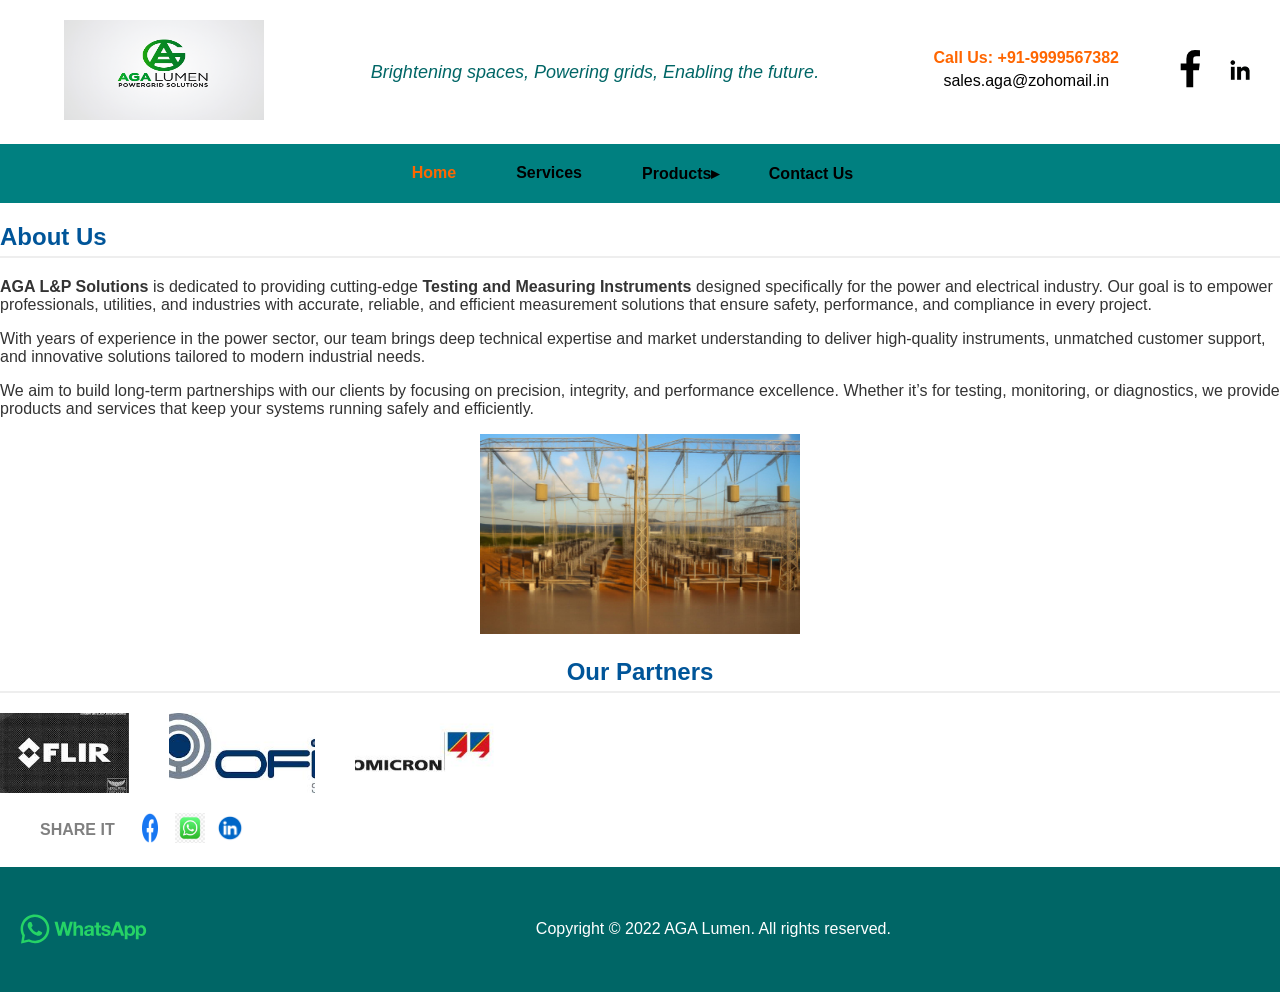
<file: index.html>
<!DOCTYPE html>
<html lang="en">
<head>
  <meta charset="UTF-8">
  <title>AGA Lumen & PowerGrid Solutions</title>
  <meta name="viewport" content="width=device-width, initial-scale=1.0">
  <link rel="stylesheet" href="style.css"> <!-- Optional: external CSS -->
  <style>
  .scroll-container {
    width: 100%;
    overflow: hidden;
    position: relative;
    background: #fff; /* optional background */
  }

  .scroll-strip {
    display: flex;
    gap: 40px;
    animation: scrollRight 20s linear infinite;
    white-space: nowrap;
  }

  .scroll-strip img {
    height: 80px;
    width: auto;
  }

  @keyframes scrollRight {
    0% {
      transform: translateX(-100%);
    }
    100% {
      transform: translateX(100%);
    }
  }
</style>
</head>
<body>

  <div id="header"></div>

  <section id="about-us" class="about-section">
  <div class="about-container">
   
    <div class="about-content">
      <h2>About Us</h2>
      <p><strong>AGA L&P Solutions</strong> is dedicated to providing cutting-edge <strong>Testing and Measuring Instruments</strong> designed specifically for the power and electrical industry. Our goal is to empower professionals, utilities, and industries with accurate, reliable, and efficient measurement solutions that ensure safety, performance, and compliance in every project.</p>
      <p>With years of experience in the power sector, our team brings deep technical expertise and market understanding to deliver high-quality instruments, unmatched customer support, and innovative solutions tailored to modern industrial needs.</p>
      <p>We aim to build long-term partnerships with our clients by focusing on precision, integrity, and performance excellence. Whether it’s for testing, monitoring, or diagnostics, we provide products and services that keep your systems running safely and efficiently.</p>
    </div>
    <div style="text-align: center;">
  <img src="images/image.png"  style="height: 200px; width: 25%;">
</div>
  </div>
</section>

<div>

  <h2 style="text-align: center;">Our Partners</h2>
  <div class="scroll-container">
  <div class="scroll-strip">
    <img src="images/Company_logo/flir_logo.jpeg" alt="FLIR Logo">
    <img src="images/Company_logo/Ofil_logo.jpeg" alt="Ofil Logo">
    <img src="images/Company_logo/omicron_logo.jpeg" alt="Omicron Logo">
  </div>
</div>

</div>


  <div id="footer"></div>

  

  <script>
  // Load header
  fetch('header.html')
    .then(response => response.text())
    .then(data => {
      document.getElementById('header').innerHTML = data;

      // Highlight active link after header is loaded
      const currentPage = window.location.pathname.split('/').pop();
      const links = document.querySelectorAll('#main-nav a');
      links.forEach(link => {
        if (link.getAttribute('href') === currentPage) {
          link.classList.add('active');
        }
      });
    });

  // Load footer
  fetch('footer.html')
    .then(response => response.text())
    .then(data => document.getElementById('footer').innerHTML = data);
</script>


</body>
</html>
</file>
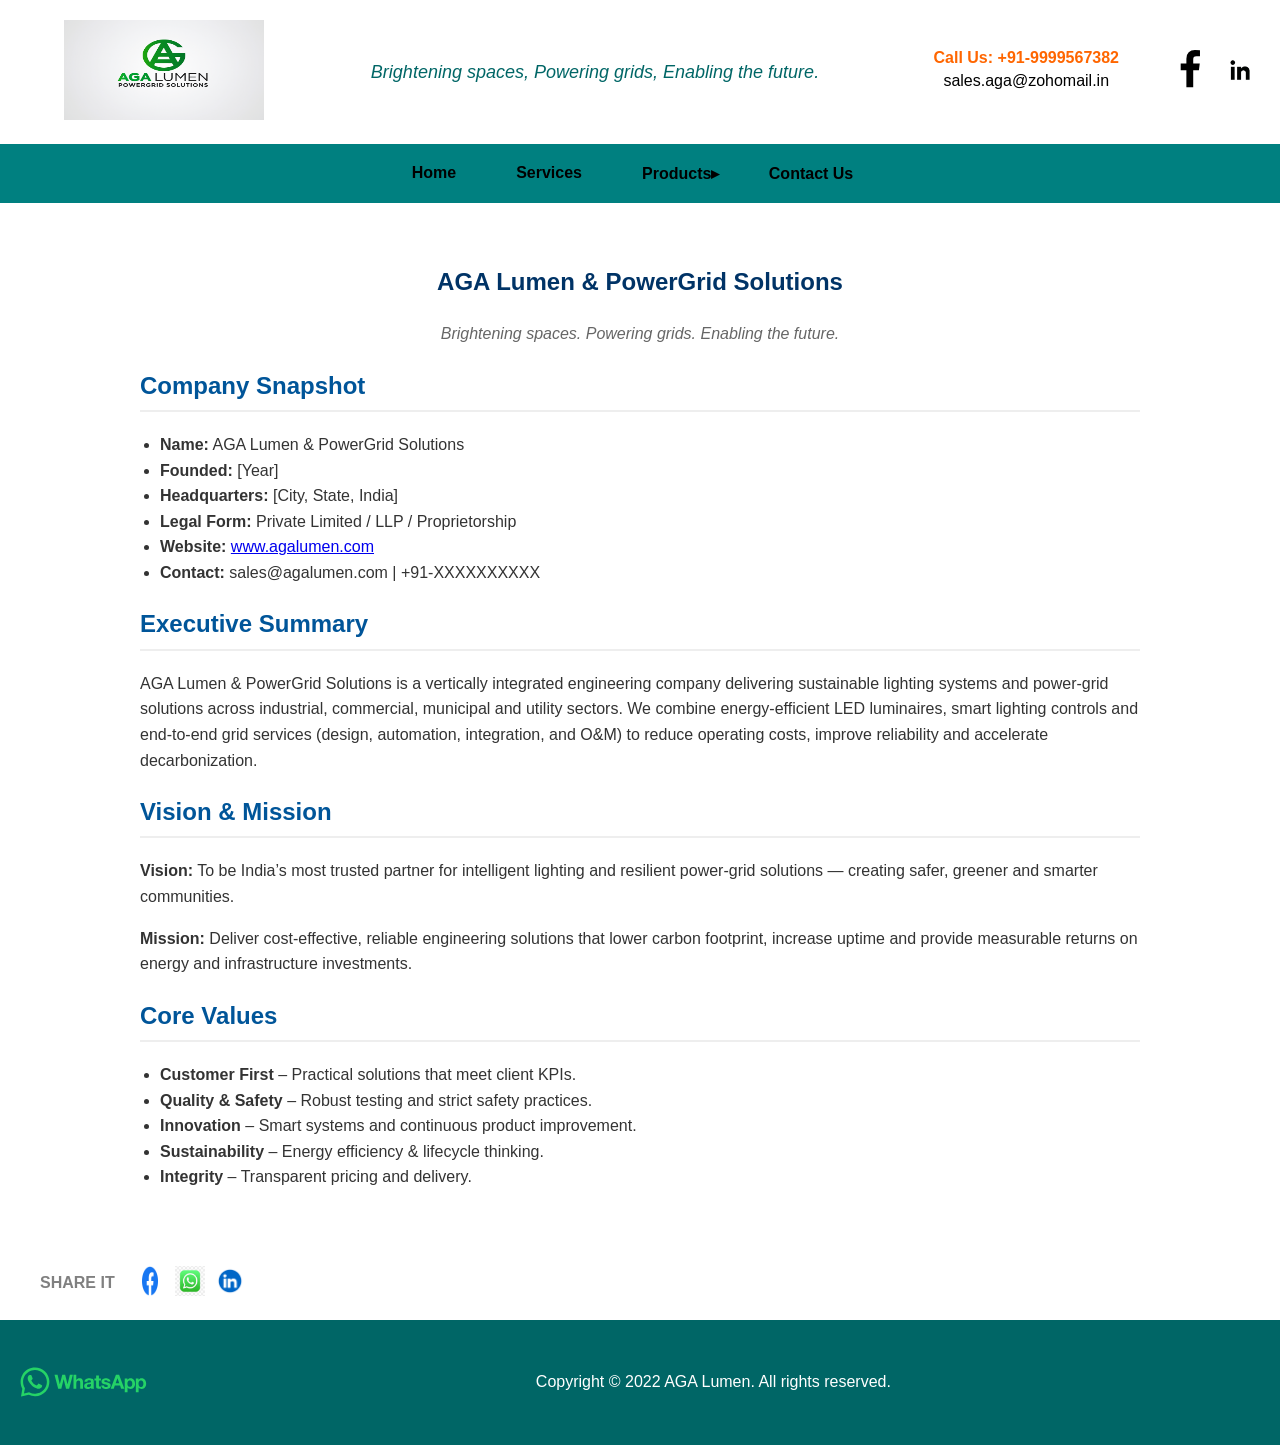
<file: about.html>
<!DOCTYPE html>
<html lang="en">
<head>
  <meta charset="UTF-8">
  <title>Contact Us - AGA Lumen & PowerGrid Solutions</title>
  <meta name="viewport" content="width=device-width, initial-scale=1.0">
  <link rel="stylesheet" href="style.css">
</head>
<body>

  <div id="header"></div>

  <!-- Company Overview Section -->
  <section style="max-width: 1000px; margin: auto; padding: 40px 20px; font-family: sans-serif; line-height: 1.6;">
    <h1 style="text-align: center; color: #003366;">AGA Lumen & PowerGrid Solutions</h1>
    <p style="text-align: center; font-style: italic; color: #666;">Brightening spaces. Powering grids. Enabling the future.</p>

    <h2>Company Snapshot</h2>
    <ul>
      <li><strong>Name:</strong> AGA Lumen & PowerGrid Solutions</li>
      <li><strong>Founded:</strong> [Year]</li>
      <li><strong>Headquarters:</strong> [City, State, India]</li>
      <li><strong>Legal Form:</strong> Private Limited / LLP / Proprietorship</li>
      <li><strong>Website:</strong> <a href="#">www.agalumen.com</a></li>
      <li><strong>Contact:</strong> sales@agalumen.com | +91-XXXXXXXXXX</li>
    </ul>

    <h2>Executive Summary</h2>
    <p>
      AGA Lumen & PowerGrid Solutions is a vertically integrated engineering company delivering sustainable lighting systems and power‑grid solutions across industrial, commercial, municipal and utility sectors. We combine energy‑efficient LED luminaires, smart lighting controls and end‑to‑end grid services (design, automation, integration, and O&M) to reduce operating costs, improve reliability and accelerate decarbonization.
    </p>

    <h2>Vision & Mission</h2>
    <p><strong>Vision:</strong> To be India’s most trusted partner for intelligent lighting and resilient power‑grid solutions — creating safer, greener and smarter communities.</p>
    <p><strong>Mission:</strong> Deliver cost‑effective, reliable engineering solutions that lower carbon footprint, increase uptime and provide measurable returns on energy and infrastructure investments.</p>

    <h2>Core Values</h2>
    <ul>
      <li><strong>Customer First</strong> – Practical solutions that meet client KPIs.</li>
      <li><strong>Quality & Safety</strong> – Robust testing and strict safety practices.</li>
      <li><strong>Innovation</strong> – Smart systems and continuous product improvement.</li>
      <li><strong>Sustainability</strong> – Energy efficiency & lifecycle thinking.</li>
      <li><strong>Integrity</strong> – Transparent pricing and delivery.</li>
    </ul>
  </section>

  <div id="footer"></div>

  <script>
  // Load header
  fetch('header.html')
    .then(response => response.text())
    .then(data => {
      document.getElementById('header').innerHTML = data;

      // Highlight active link after header is loaded
      const currentPage = window.location.pathname.split('/').pop();
      const links = document.querySelectorAll('#main-nav a');
      links.forEach(link => {
        if (link.getAttribute('href') === currentPage) {
          link.classList.add('active');
        }
      });
    });

  // Load footer
  fetch('footer.html')
    .then(response => response.text())
    .then(data => document.getElementById('footer').innerHTML = data);
</script>


</body>
</html>
</file>
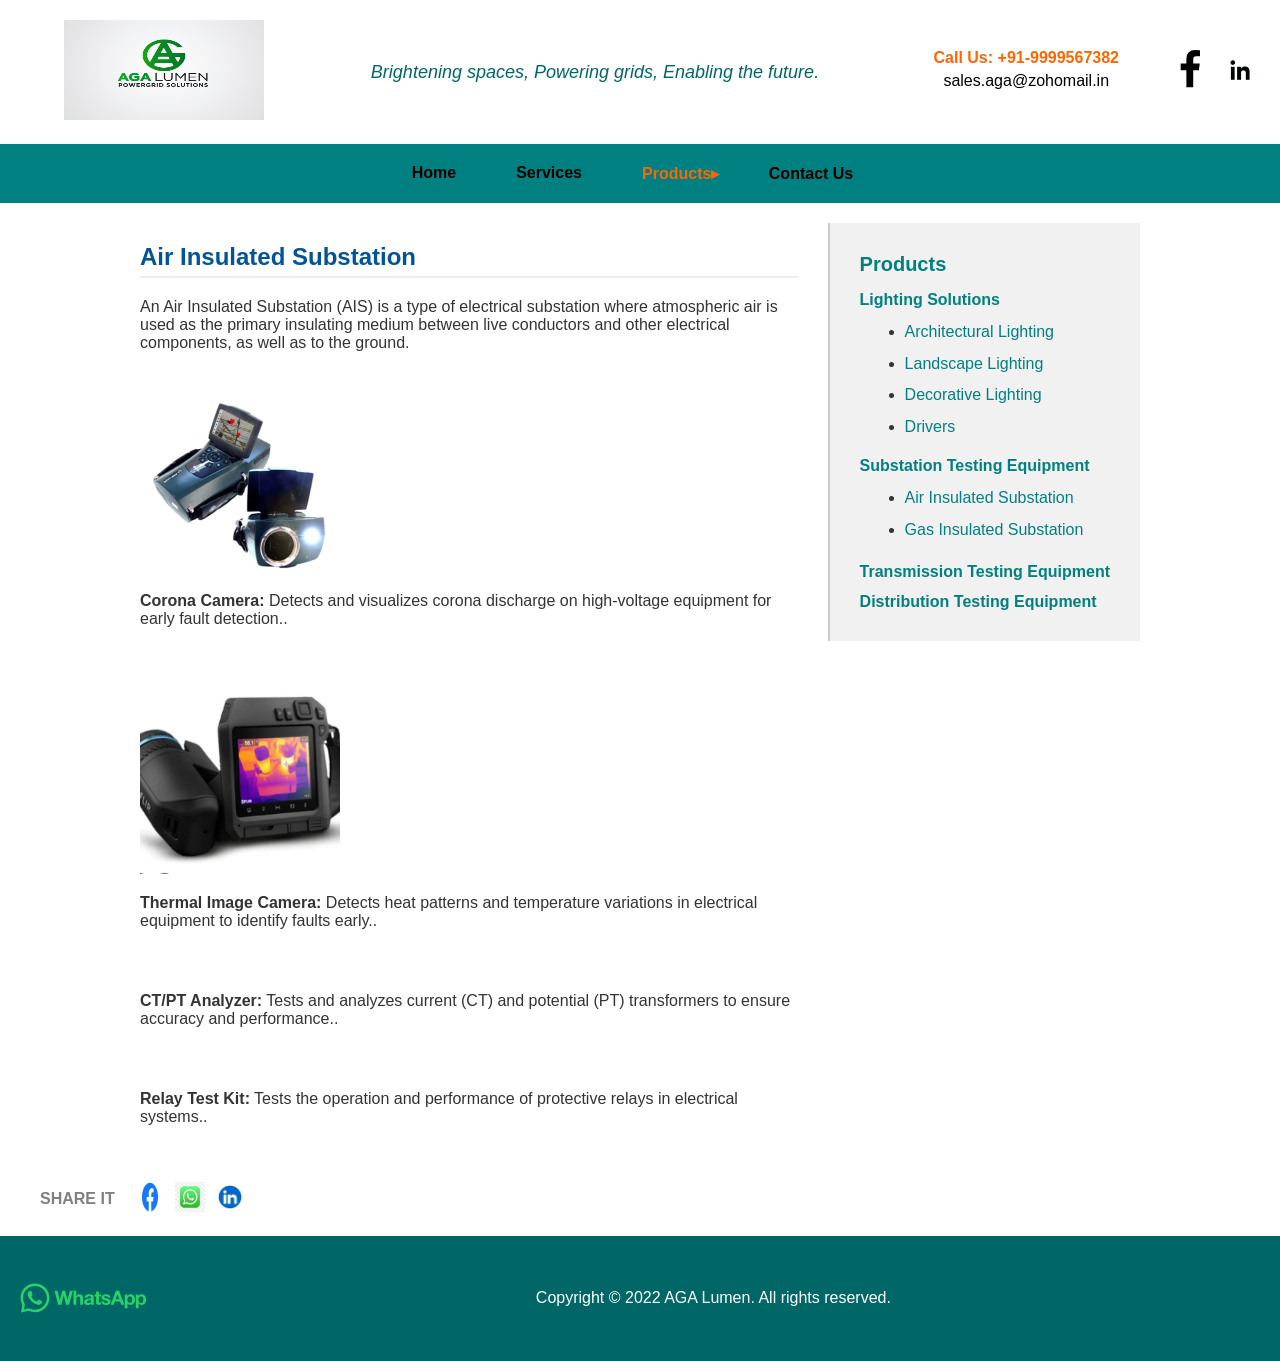
<file: ais.html>
<!DOCTYPE html>
<html lang="en">
<head>
  <meta charset="UTF-8">
  <title>Air Insulated Substation - AGA Lumen & PowerGrid Solutions</title>
  <meta name="viewport" content="width=device-width, initial-scale=1.0">
  <link rel="stylesheet" href="style.css">
  
</head>
<body>

  <div id="header"></div>

  <div class="container" style="display: flex; gap: 30px;">
  <!-- Left: Main Content -->
  <div class="main-content" style="flex: 3;">
    <h2>Air Insulated Substation</h2>
    <p>An Air Insulated Substation (AIS) is a type of electrical substation where atmospheric air is used as the primary insulating medium between live conductors and other electrical components, as well as to the ground. </p>

    <!-- ✅ Your tool-row block goes here -->
    <div class="tool-row">
      <div class="tools">
       <img src="images/Corona_Camera.jpg" alt="Corona Camera">

        <p><strong>Corona Camera:</strong> Detects and visualizes corona discharge on high-voltage equipment for early fault detection..</p>
      </div>
<div class="tools">
        <img src="images/Thermal_Image_Camera.jpg" alt="Thermal Image Camera">
        <p><strong>Thermal Image Camera:</strong> Detects heat patterns and temperature variations in electrical equipment to identify faults early..</p>
      </div>
<div class="tools">
       
        <p><strong>CT/PT Analyzer:</strong> Tests and analyzes current (CT) and potential (PT) transformers to ensure accuracy and performance..</p>
      </div>
<div class="tools">
        
        <p><strong>Relay Test Kit:</strong> Tests the operation and performance of protective relays in electrical systems..</p>
      </div>
      

    </div>
 
  </div>

  <!-- Right: Products Sidebar -->
     <div id="product"></div>
</div>

  </div>

  <div id="footer"></div>

  <script>
    fetch('header.html')
      .then(response => response.text())
      .then(data => document.getElementById('header').innerHTML = data);

    fetch('footer.html')
      .then(response => response.text())
      .then(data => document.getElementById('footer').innerHTML = data);
fetch('products.html')
      .then(response => response.text())
      .then(data => document.getElementById('product').innerHTML = data);
  </script>
<script>
  // Highlight active link based on current page
  document.addEventListener("DOMContentLoaded", function () {
    const currentPage = window.location.pathname.split("/").pop(); // e.g. ais.html

    // Wait until header is loaded
    setTimeout(() => {
      const navLinks = document.querySelectorAll("#header a, #header .dropbtn");

      navLinks.forEach(link => {
        const href = link.getAttribute("href");

        // Case 1: Home page
        if (currentPage === "index.html" && href === "index.html") {
          link.classList.add("active");
        }

        // Case 2: Contact page
        if (currentPage === "contact.html" && href === "contact.html") {
          link.classList.add("active");
        }

        // Case 3: Product pages (AIS, GIS, Transmission, Distribution)
        if (
          ["ais.html", "gis.html", "transmission.html", "distribution.html"].includes(currentPage)
        ) {
          // Highlight the Products dropdown button
          const productsBtn = document.querySelector("#header .dropbtn");
          if (productsBtn) productsBtn.classList.add("active");
        }
      });
    }, 200); // small delay to ensure header is loaded
  });
</script>

</body>
</html>
</file>
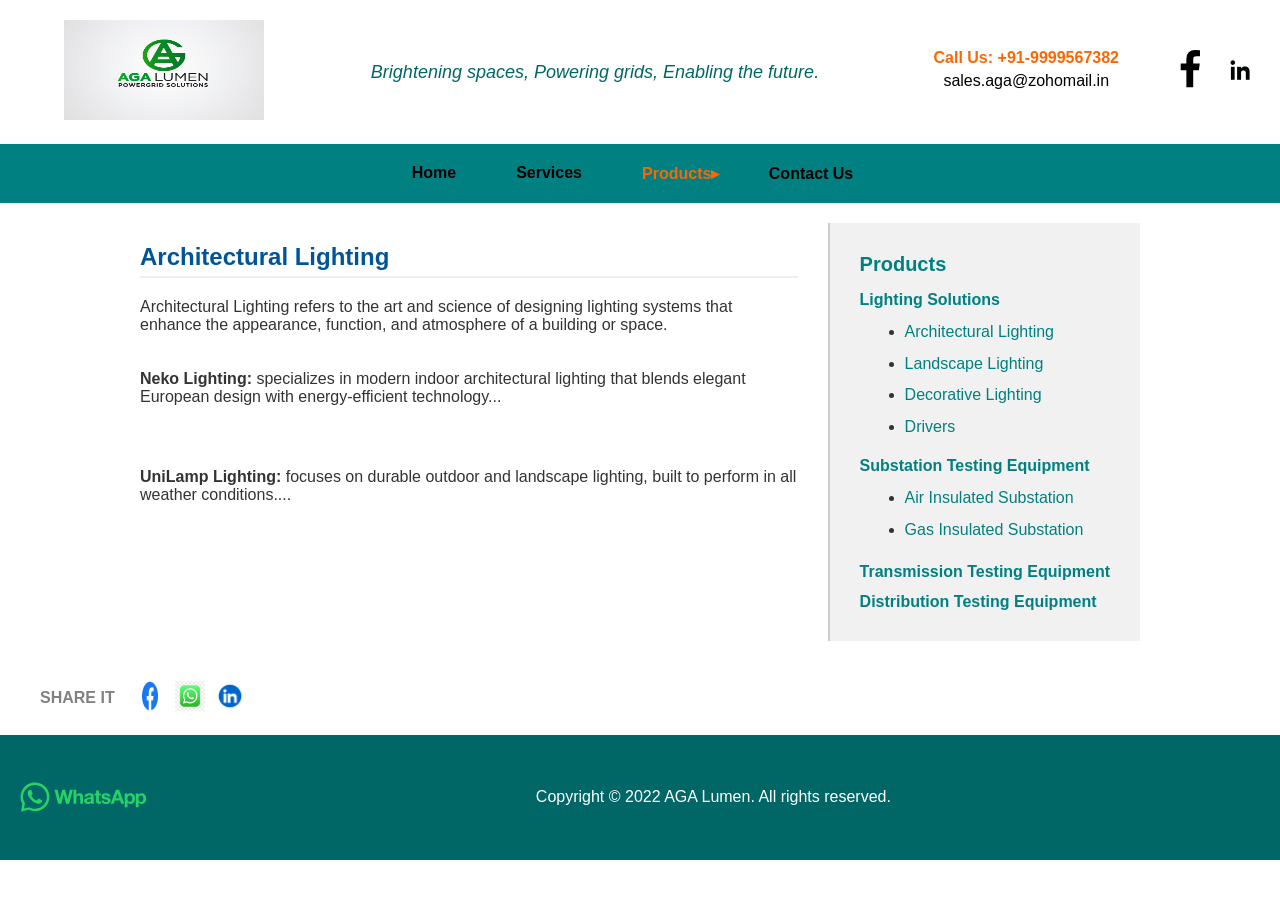
<file: architectural_lighting.html>
<!DOCTYPE html>
<html lang="en">
<head>
  <meta charset="UTF-8">
  <title>Architecural Lighting - AGA Lumen & PowerGrid Solutions</title>
  <meta name="viewport" content="width=device-width, initial-scale=1.0">
  <link rel="stylesheet" href="style.css">
  
</head>
<body>

  <div id="header"></div>

  <div class="container" style="display: flex; gap: 30px;">
  <!-- Left: Main Content -->
  <div class="main-content" style="flex: 3;">
    <h2>Architectural Lighting</h2>
    <p>Architectural Lighting refers to the art and science of designing lighting systems that enhance the appearance, function, and atmosphere of a building or space. </p>

    <!-- ✅ Your tool-row block goes here -->
    <div class="tool-row">
     <div class="tools">
       

        <p><strong>Neko Lighting:</strong> specializes in modern indoor architectural lighting that blends elegant European design with energy-efficient technology...</p>
      </div>
<div class="tools">
        
        <p><strong>UniLamp Lighting:</strong> focuses on durable outdoor and landscape lighting, built to perform in all weather conditions....</p>    </div>

      

    </div>
 
  </div>

  <!-- Right: Products Sidebar -->
     <div id="product"></div>
</div>

  </div>

  <div id="footer"></div>

  <script>
    fetch('header.html')
      .then(response => response.text())
      .then(data => document.getElementById('header').innerHTML = data);

    fetch('footer.html')
      .then(response => response.text())
      .then(data => document.getElementById('footer').innerHTML = data);
fetch('products.html')
      .then(response => response.text())
      .then(data => document.getElementById('product').innerHTML = data);
  </script>
  <script>
  // Highlight active link based on current page
  document.addEventListener("DOMContentLoaded", function () {
    const currentPage = window.location.pathname.split("/").pop(); // e.g. ais.html

    // Wait until header is loaded
    setTimeout(() => {
      const navLinks = document.querySelectorAll("#header a, #header .dropbtn");

      navLinks.forEach(link => {
        const href = link.getAttribute("href");

        // Case 1: Home page
        if (currentPage === "index.html" && href === "index.html") {
          link.classList.add("active");
        }

        // Case 2: Contact page
        if (currentPage === "contact.html" && href === "contact.html") {
          link.classList.add("active");
        }

        // Case 3: Product pages (AIS, GIS, Transmission, Distribution)
        if (
          ["ais.html", "gis.html", "transmission.html", "distribution.html","architectural_lighting.html","decorative_lighting.html","driver.html","landscape_lighting.html"].includes(currentPage)
        ) {
          // Highlight the Products dropdown button
          const productsBtn = document.querySelector("#header .dropbtn");
          if (productsBtn) productsBtn.classList.add("active");
        }
      });
    }, 200); // small delay to ensure header is loaded
  });
</script>


</body>
</html>
</file>
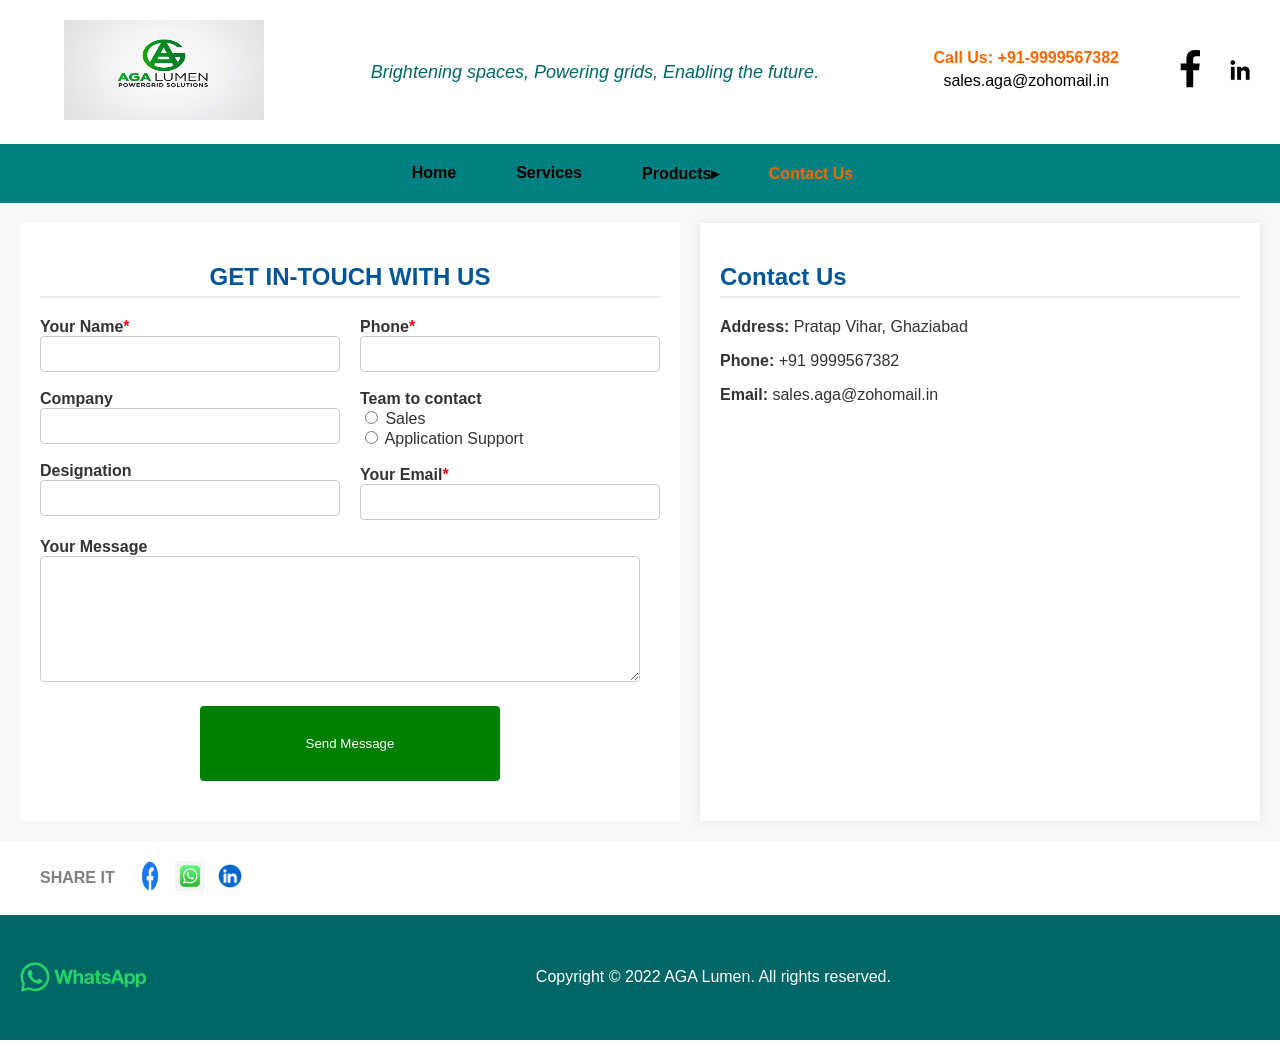
<file: contact.html>
<!DOCTYPE html>
<html lang="en">
<head>
  <meta charset="UTF-8">
  <title>Contact Us - AGA Lumen & PowerGrid Solutions</title>
  <meta name="viewport" content="width=device-width, initial-scale=1.0">
  <link rel="stylesheet" href="style.css">
</head>
<body>

  <div id="header"></div>
  

  <div style="display: flex; flex-wrap: wrap; gap: 20px; padding: 20px; background: #f9f9f9;">

  <!-- Contact Form Section -->
 <div class="container" style="max-width: 900px; margin: auto; padding: 20px;">
  <h2 style="text-align: center;">GET IN-TOUCH WITH US</h2>
  <form action="https://formsubmit.co/sales.aga@zohomail.in" method="POST" enctype="text/plain" onsubmit="return validateForm();">

    <div class="row" style="display: flex; flex-wrap: wrap; gap: 20px;">
      <!-- Left Column -->
      <div class="col-md-6 col-sm-6" style="flex: 1; min-width: 300px;">
        <label><b>Your Name<span style="color: red;">*</span></b></label><br>
        <input type="text" name="name" class="form-input" required><br><br>

        <label><b>Company</b></label><br>
        <input type="text" name="company" class="form-input" ><br><br>

        <label><b>Designation</b></label><br>
        <input type="text" name="designation" class="form-input" ><br><br>
      </div>

      <!-- Right Column -->
      <div class="col-md-6 col-sm-6" style="flex: 1; min-width: 300px;">
        <label><b>Phone<span style="color: red;">*</span></b></label><br>
      <input type="tel" name="phone" class="form-input"
       inputmode="numeric" pattern="[0-9]{10}" maxlength="10"
       required title="Please enter a 10-digit numeric phone number"><br><br>

        <label><b>Team to contact</span></b></label><br>
        <input type="radio" name="team" value="Sales" > Sales<br>
        <input type="radio" name="team" value="Application Support"> Application Support<br><br>

        <label><b>Your Email<span style="color: red;">*</span></b></label><br>
        <input type="email" name="email" class="form-input" required><br><br>
      </div>
    </div>

    <!-- Message Textarea Full Width -->
    <div style="width: 100%;">
      <label><b>Your Message</b></label><br>
      <textarea name="message" rows="6" class="form-input" style="width: 100%; max-width: 600px;"></textarea>
    </div>

    <!-- Centered Button -->
    <div style="text-align: center; margin: 20px 0;">
      <button type="submit" style="background: green; color: white; padding: 10px 20px; border: none; border-radius: 4px; width: 300px; height: 75px;">Send Message</button>
    </div>

  </form>
  <div id="confirmation" style="text-align: center; color: green; font-weight: bold; display: none;">
  ✅ Your message has been prepared for sending!
</div>
</div>

<script>
function validateForm() {
  const requiredFields = document.querySelectorAll('[required]');
  for (let field of requiredFields) {
    if (!field.value.trim()) {
      alert("Please fill out all required fields.");
      field.focus();
      return false;
    }
  }


}
</script>
<style>
.form-input {
  width: 100%;
  max-width: 400px;
  padding: 8px 12px;
  font-size: 16px;
  border: 1px solid #ccc;
  border-radius: 4px;
  box-sizing: border-box;
  transition: border-color 0.3s ease;
}
.form-input:focus {
  border-color: #006666;
  outline: none;
}
</style>



  <!-- Contact Info Section -->
  <div style="flex: 1; min-width: 300px; background: white; padding: 20px; box-shadow: 0 0 10px rgba(0,0,0,0.1);">
    <h2>Contact Us</h2>
    <p><strong>Address:</strong> Pratap Vihar, Ghaziabad</p>
    <p><strong>Phone:</strong> +91 9999567382</p>
    <p><strong>Email:</strong> sales.aga@zohomail.in</p>
  </div>

</div>


  <div id="footer"></div>

 <script>
  // Run after header is loaded
  fetch('header.html')
    .then(response => response.text())
    .then(data => {
      document.getElementById('header').innerHTML = data;

      // Now highlight the active link
      const currentPage = window.location.pathname.split('/').pop();
      const links = document.querySelectorAll('#main-nav a');
      links.forEach(link => {
        if (link.getAttribute('href') === currentPage) {
          link.classList.add('active');
        }
      });
    });

  fetch('footer.html')
    .then(response => response.text())
    .then(data => document.getElementById('footer').innerHTML = data);
</script>

  


</body>
</html>
</file>
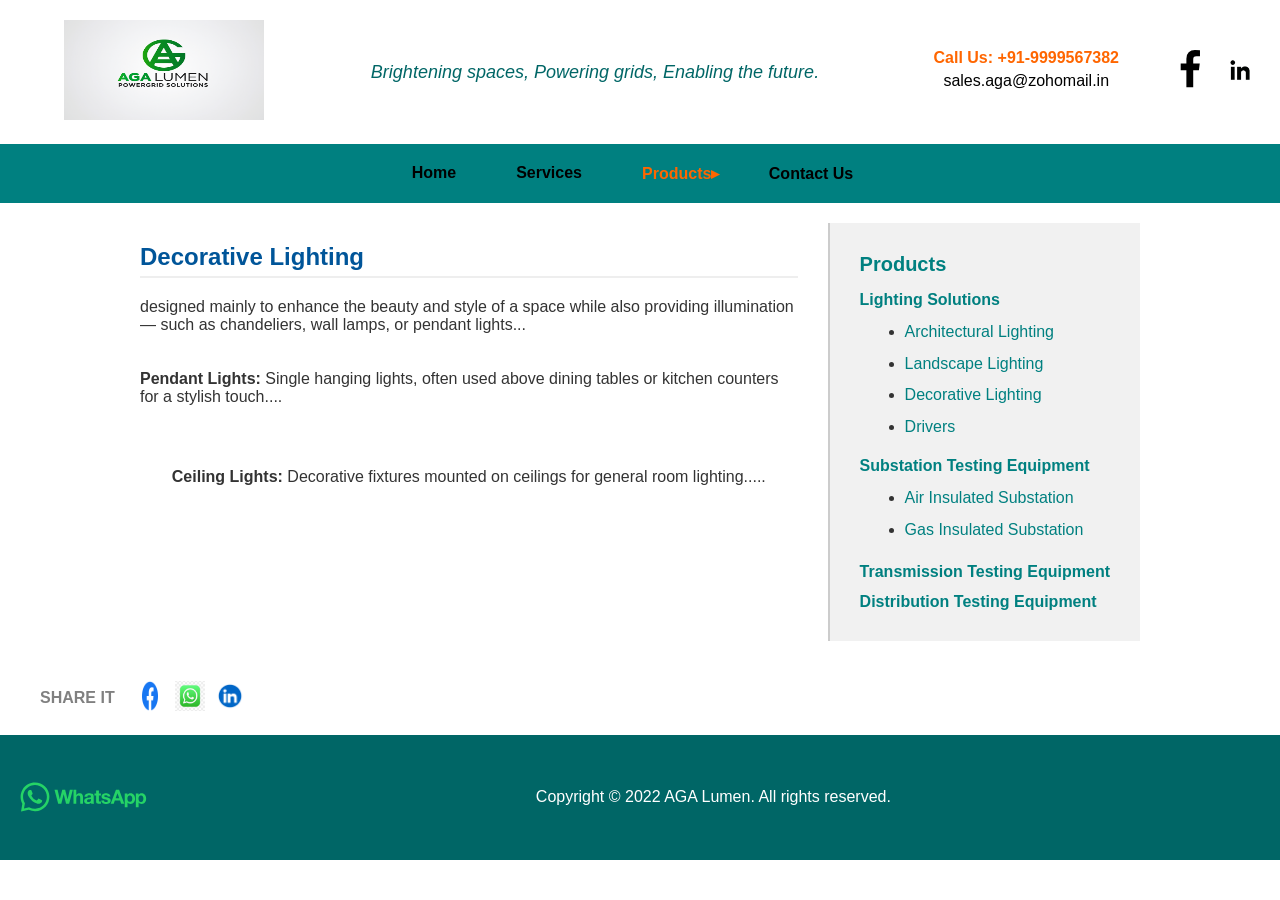
<file: decorative_lighting.html>
<!DOCTYPE html>
<html lang="en">
<head>
  <meta charset="UTF-8">
  <title>Decorative Lighting - AGA Lumen & PowerGrid Solutions</title>
  <meta name="viewport" content="width=device-width, initial-scale=1.0">
  <link rel="stylesheet" href="style.css">
  
</head>
<body>

  <div id="header"></div>

  <div class="container" style="display: flex; gap: 30px;">
  <!-- Left: Main Content -->
  <div class="main-content" style="flex: 3;">
    <h2>Decorative Lighting</h2>
    <p>  designed mainly to enhance the beauty and style of a space while also providing illumination — such as chandeliers, wall lamps, or pendant lights... </p>

    <!-- ✅ Your tool-row block goes here -->
    <div class="tool-row">
     <div class="tools">
       

        <p><strong>Pendant Lights:</strong> Single hanging lights, often used above dining tables or kitchen counters for a stylish touch....</p>
      </div>
<div class="tools">
        
        <p><strong>Ceiling Lights:</strong> Decorative fixtures mounted on ceilings for general room lighting.....</p>    </div>

      

    </div>
 
  </div>

  <!-- Right: Products Sidebar -->
     <div id="product"></div>
</div>

  </div>

  <div id="footer"></div>

  <script>
    fetch('header.html')
      .then(response => response.text())
      .then(data => document.getElementById('header').innerHTML = data);

    fetch('footer.html')
      .then(response => response.text())
      .then(data => document.getElementById('footer').innerHTML = data);
fetch('products.html')
      .then(response => response.text())
      .then(data => document.getElementById('product').innerHTML = data);
  </script>
  <script>
  // Highlight active link based on current page
  document.addEventListener("DOMContentLoaded", function () {
    const currentPage = window.location.pathname.split("/").pop(); // e.g. ais.html

    // Wait until header is loaded
    setTimeout(() => {
      const navLinks = document.querySelectorAll("#header a, #header .dropbtn");

      navLinks.forEach(link => {
        const href = link.getAttribute("href");

        // Case 1: Home page
        if (currentPage === "index.html" && href === "index.html") {
          link.classList.add("active");
        }

        // Case 2: Contact page
        if (currentPage === "contact.html" && href === "contact.html") {
          link.classList.add("active");
        }

        // Case 3: Product pages (AIS, GIS, Transmission, Distribution)
        if (
          ["ais.html", "gis.html", "transmission.html", "distribution.html", "architectural_lighting.html", "decorative_lighting.html", "driver.html", "landscape_lighting.html"]
.includes(currentPage)
        ) {
          // Highlight the Products dropdown button
          const productsBtn = document.querySelector("#header .dropbtn");
          if (productsBtn) productsBtn.classList.add("active");
        }
      });
    }, 200); // small delay to ensure header is loaded
  });
</script>


</body>
</html>
</file>
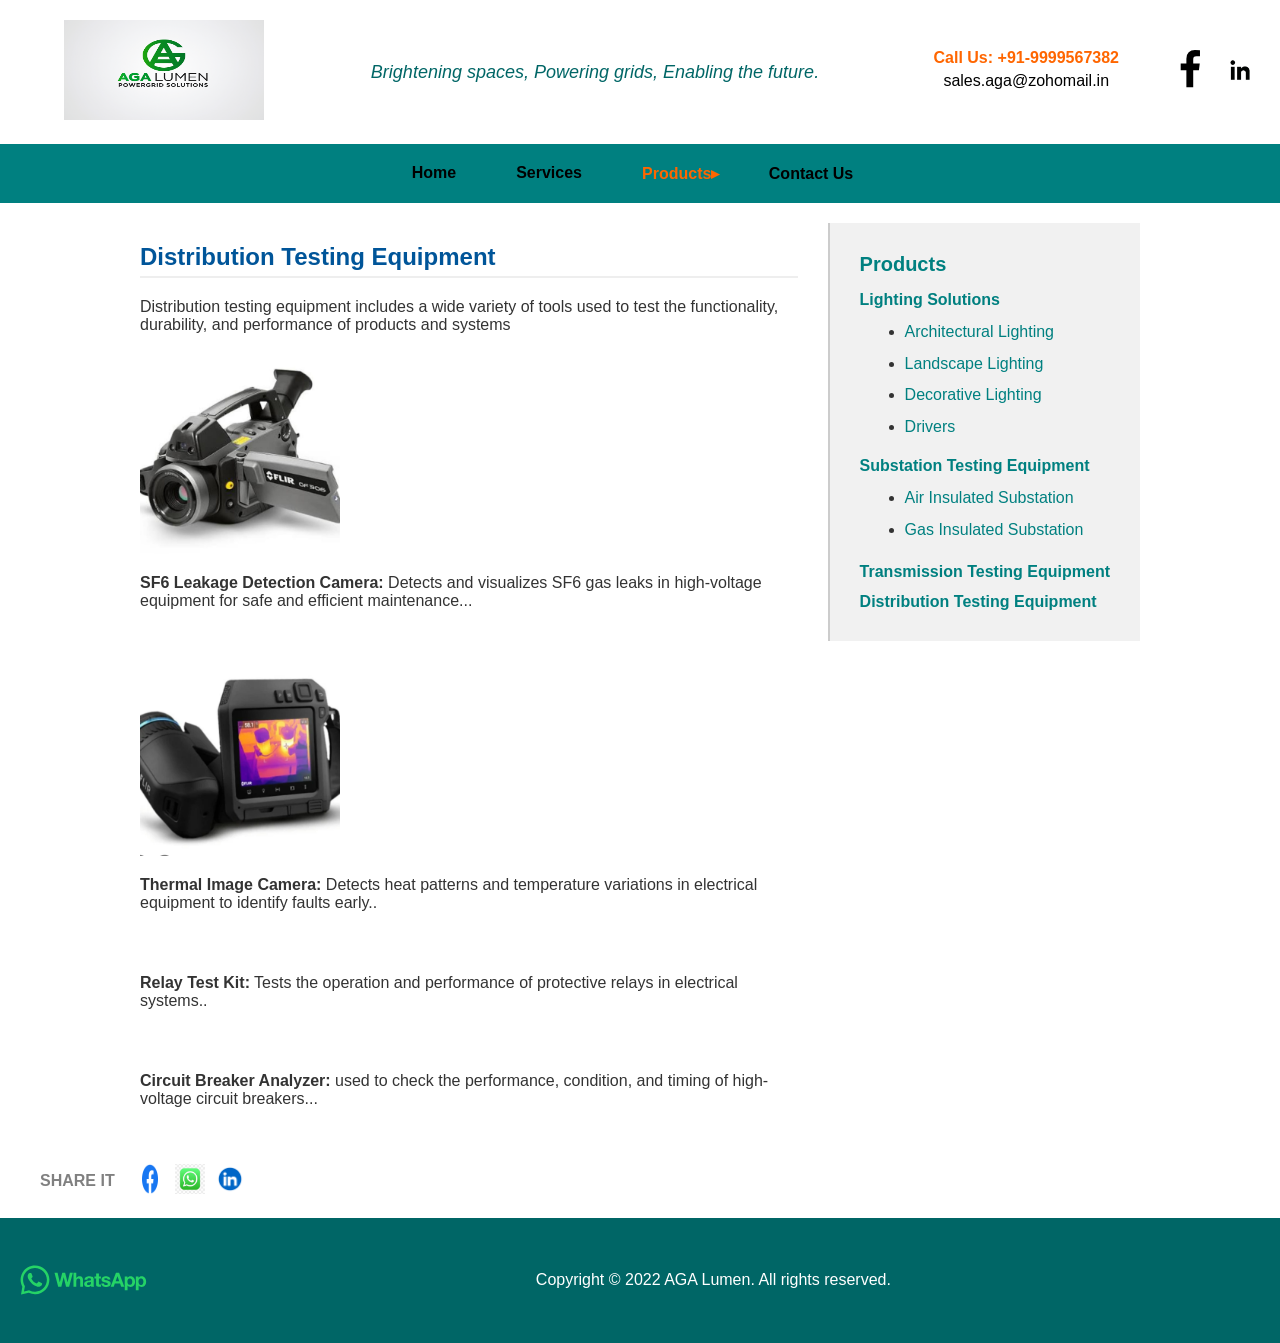
<file: distribution.html>
<!DOCTYPE html>
<html lang="en">
<head>
  <meta charset="UTF-8">
  <title>Distribution Testing Equipment - AGA Lumen & PowerGrid Solutions</title>
  <meta name="viewport" content="width=device-width, initial-scale=1.0">
  <link rel="stylesheet" href="style.css">
  
</head>
<body>

  <div id="header"></div>

  <div class="container" style="display: flex; gap: 30px;">
  <!-- Left: Main Content -->
  <div class="main-content" style="flex: 3;">
    <h2>Distribution Testing Equipment</h2>
    <p>Distribution testing equipment includes a wide variety of tools used to test the functionality, durability, and performance of products and systems </p>

    <!-- ✅ Your tool-row block goes here -->
    <div class="tool-row">
      <div class="tools">
        <img src="images/SF6_Leakage_Detection_Camera.jpg" alt="SF6 Leakage Detection Camera">
        <p><strong>SF6 Leakage Detection Camera:</strong> Detects and visualizes SF6 gas leaks in high-voltage equipment for safe and efficient maintenance...</p>
      </div>
      <div class="tools">
        <img src="images/Thermal_Image_Camera.jpg" alt="Thermal Image Camera">
        <p><strong>Thermal Image Camera:</strong> Detects heat patterns and temperature variations in electrical equipment to identify faults early..</p>
      </div>
<div class="tools">
         <p><strong>Relay Test Kit:</strong> Tests the operation and performance of protective relays in electrical systems..</p>
      </div>
      <div class="tools">
         <p><strong>Circuit Breaker Analyzer:</strong> used to check the performance, condition, and timing of high-voltage circuit breakers...</p>
      </div>

      </div>
 
  </div>

  <!-- Right: Products Sidebar -->
     <div id="product"></div>
</div>

  </div>

  <div id="footer"></div>

  <script>
    fetch('header.html')
      .then(response => response.text())
      .then(data => document.getElementById('header').innerHTML = data);

    fetch('footer.html')
      .then(response => response.text())
      .then(data => document.getElementById('footer').innerHTML = data);
fetch('products.html')
      .then(response => response.text())
      .then(data => document.getElementById('product').innerHTML = data);
  </script>
  <script>
  // Highlight active link based on current page
  document.addEventListener("DOMContentLoaded", function () {
    const currentPage = window.location.pathname.split("/").pop(); // e.g. ais.html

    // Wait until header is loaded
    setTimeout(() => {
      const navLinks = document.querySelectorAll("#header a, #header .dropbtn");

      navLinks.forEach(link => {
        const href = link.getAttribute("href");

        // Case 1: Home page
        if (currentPage === "index.html" && href === "index.html") {
          link.classList.add("active");
        }

        // Case 2: Contact page
        if (currentPage === "contact.html" && href === "contact.html") {
          link.classList.add("active");
        }

        // Case 3: Product pages (AIS, GIS, Transmission, Distribution)
        if (
          ["ais.html", "gis.html", "transmission.html", "distribution.html"].includes(currentPage)
        ) {
          // Highlight the Products dropdown button
          const productsBtn = document.querySelector("#header .dropbtn");
          if (productsBtn) productsBtn.classList.add("active");
        }
      });
    }, 200); // small delay to ensure header is loaded
  });
</script>


</body>
</html>
</file>
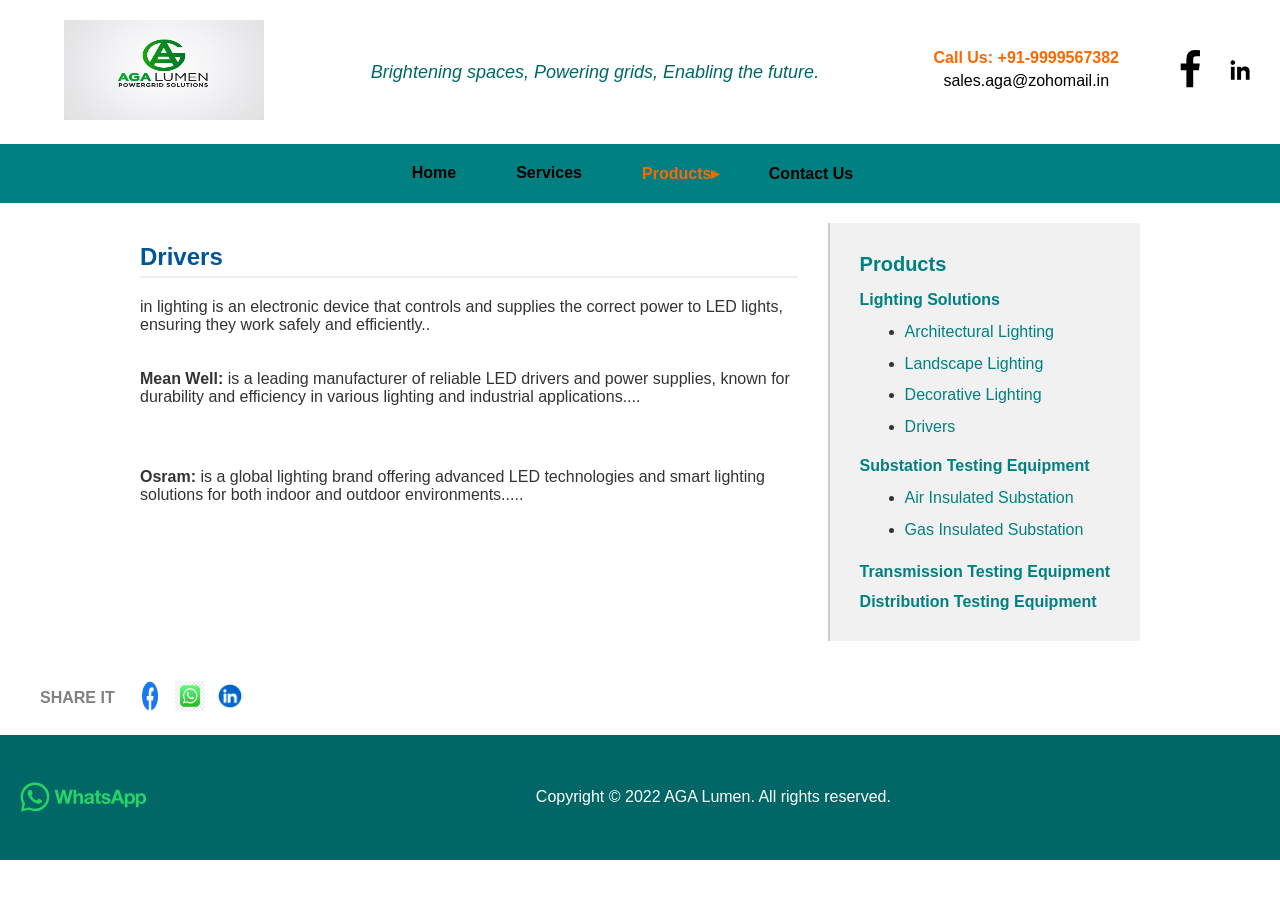
<file: driver.html>
<!DOCTYPE html>
<html lang="en">
<head>
  <meta charset="UTF-8">
  <title>Drivers - AGA Lumen & PowerGrid Solutions</title>
  <meta name="viewport" content="width=device-width, initial-scale=1.0">
  <link rel="stylesheet" href="style.css">
  
</head>
<body>

  <div id="header"></div>

  <div class="container" style="display: flex; gap: 30px;">
  <!-- Left: Main Content -->
  <div class="main-content" style="flex: 3;">
    <h2>Drivers</h2>
    <p>in lighting is an electronic device that controls and supplies the correct power to LED lights, ensuring they work safely and efficiently.. </p>

    <!-- ✅ Your tool-row block goes here -->
    <div class="tool-row">
     <div class="tools">
       

        <p><strong>Mean Well:</strong> is a leading manufacturer of reliable LED drivers and power supplies, known for durability and efficiency in various lighting and industrial applications....</p>
      </div>
<div class="tools">
        
        <p><strong>Osram:</strong> is a global lighting brand offering advanced LED technologies and smart lighting solutions for both indoor and outdoor environments.....</p>    </div>

      

    </div>
 
  </div>

  <!-- Right: Products Sidebar -->
     <div id="product"></div>
</div>

  </div>

  <div id="footer"></div>

  <script>
    fetch('header.html')
      .then(response => response.text())
      .then(data => document.getElementById('header').innerHTML = data);

    fetch('footer.html')
      .then(response => response.text())
      .then(data => document.getElementById('footer').innerHTML = data);
fetch('products.html')
      .then(response => response.text())
      .then(data => document.getElementById('product').innerHTML = data);
  </script>
  <script>
  // Highlight active link based on current page
  document.addEventListener("DOMContentLoaded", function () {
    const currentPage = window.location.pathname.split("/").pop(); // e.g. ais.html

    // Wait until header is loaded
    setTimeout(() => {
      const navLinks = document.querySelectorAll("#header a, #header .dropbtn");

      navLinks.forEach(link => {
        const href = link.getAttribute("href");

        // Case 1: Home page
        if (currentPage === "index.html" && href === "index.html") {
          link.classList.add("active");
        }

        // Case 2: Contact page
        if (currentPage === "contact.html" && href === "contact.html") {
          link.classList.add("active");
        }

        // Case 3: Product pages (AIS, GIS, Transmission, Distribution)
        if (
         ["ais.html", "gis.html", "transmission.html", "distribution.html","architectural_lighting.html","decorative_lighting.html","driver.html","landscape_lighting.html"].includes(currentPage)
        ) {
          // Highlight the Products dropdown button
          const productsBtn = document.querySelector("#header .dropbtn");
          if (productsBtn) productsBtn.classList.add("active");
        }
      });
    }, 200); // small delay to ensure header is loaded
  });
</script>


</body>
</html>
</file>
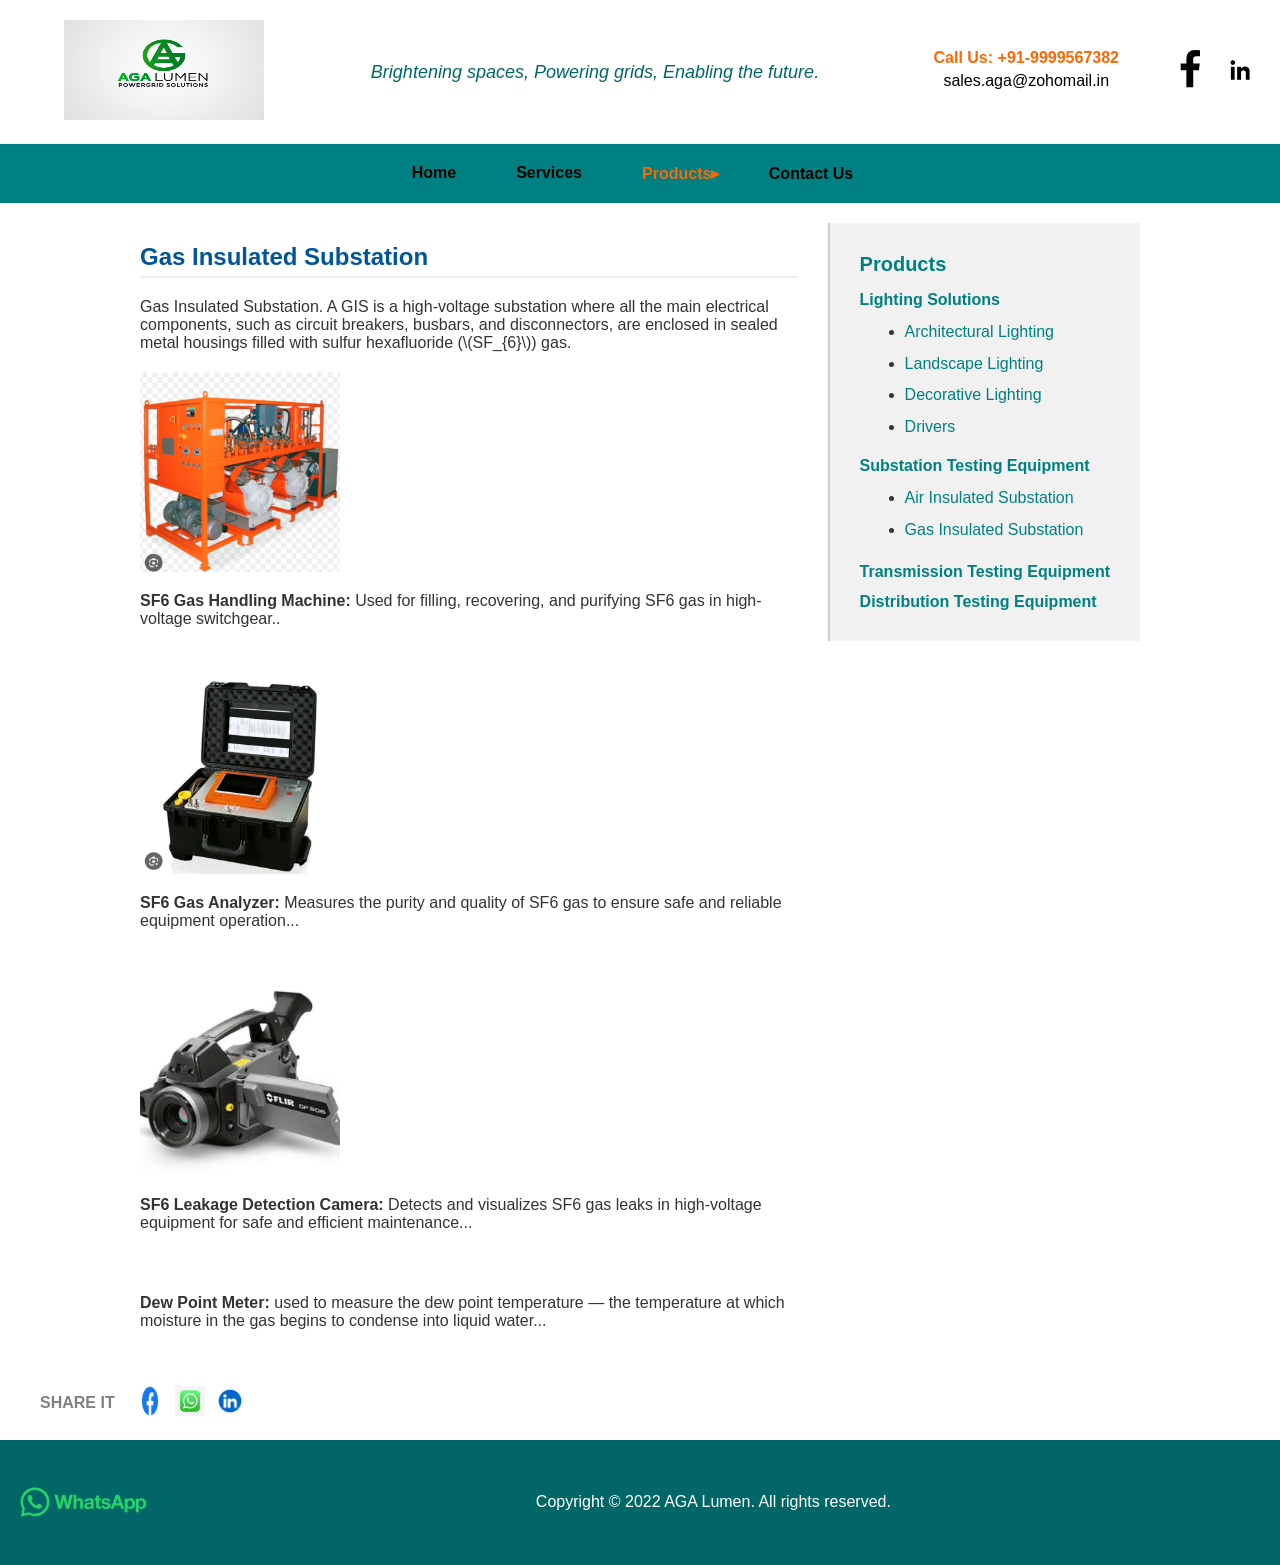
<file: gis.html>
<!DOCTYPE html>
<html lang="en">
<head>
  <meta charset="UTF-8">
  <title>Gas Insulated Substation - AGA Lumen & PowerGrid Solutions</title>
  <meta name="viewport" content="width=device-width, initial-scale=1.0">
  <link rel="stylesheet" href="style.css">
  
</head>
<body>

  <div id="header"></div>

  <div class="container" style="display: flex; gap: 30px;">
  <!-- Left: Main Content -->
  <div class="main-content" style="flex: 3;">
    <h2>Gas Insulated Substation</h2>
    <p>Gas Insulated Substation. A GIS is a high-voltage substation where all the main electrical components, such as circuit breakers, busbars, and disconnectors, are enclosed in sealed metal housings filled with sulfur hexafluoride (\(SF_{6}\)) gas. </p>

    <!-- ✅ Your tool-row block goes here -->
    <div class="tool-row">
     <div class="tools">
       <img src="images/SF6_Gas_Handling_Machine.jpg" alt="SF6 Gas Handling Machine">

        <p><strong>SF6 Gas Handling Machine:</strong> Used for filling, recovering, and purifying SF6 gas in high-voltage switchgear..</p>
      </div>
<div class="tools">
        <img src="images/SF6_Gas_Analyzer.jpg" alt="SF6 Gas Analyzer">
        <p><strong>SF6 Gas Analyzer:</strong> Measures the purity and quality of SF6 gas to ensure safe and reliable equipment operation...</p>
      </div>
<div class="tools">
        <img src="images/SF6_Leakage_Detection_Camera.jpg" alt="SF6 Leakage Detection Camera">
        <p><strong>SF6 Leakage Detection Camera:</strong> Detects and visualizes SF6 gas leaks in high-voltage equipment for safe and efficient maintenance...</p>
      </div>

<div class="tools">
        
        <p><strong>Dew Point Meter:</strong> used to measure the dew point temperature — the temperature at which moisture in the gas begins to condense into liquid water...</p>
      </div>
      

    </div>
 
  </div>

  <!-- Right: Products Sidebar -->
     <div id="product"></div>
</div>

  </div>

  <div id="footer"></div>

  <script>
    fetch('header.html')
      .then(response => response.text())
      .then(data => document.getElementById('header').innerHTML = data);

    fetch('footer.html')
      .then(response => response.text())
      .then(data => document.getElementById('footer').innerHTML = data);
fetch('products.html')
      .then(response => response.text())
      .then(data => document.getElementById('product').innerHTML = data);
  </script>
  <script>
  // Highlight active link based on current page
  document.addEventListener("DOMContentLoaded", function () {
    const currentPage = window.location.pathname.split("/").pop(); // e.g. ais.html

    // Wait until header is loaded
    setTimeout(() => {
      const navLinks = document.querySelectorAll("#header a, #header .dropbtn");

      navLinks.forEach(link => {
        const href = link.getAttribute("href");

        // Case 1: Home page
        if (currentPage === "index.html" && href === "index.html") {
          link.classList.add("active");
        }

        // Case 2: Contact page
        if (currentPage === "contact.html" && href === "contact.html") {
          link.classList.add("active");
        }

        // Case 3: Product pages (AIS, GIS, Transmission, Distribution)
        if (
          ["ais.html", "gis.html", "transmission.html", "distribution.html"].includes(currentPage)
        ) {
          // Highlight the Products dropdown button
          const productsBtn = document.querySelector("#header .dropbtn");
          if (productsBtn) productsBtn.classList.add("active");
        }
      });
    }, 200); // small delay to ensure header is loaded
  });
</script>


</body>
</html>
</file>
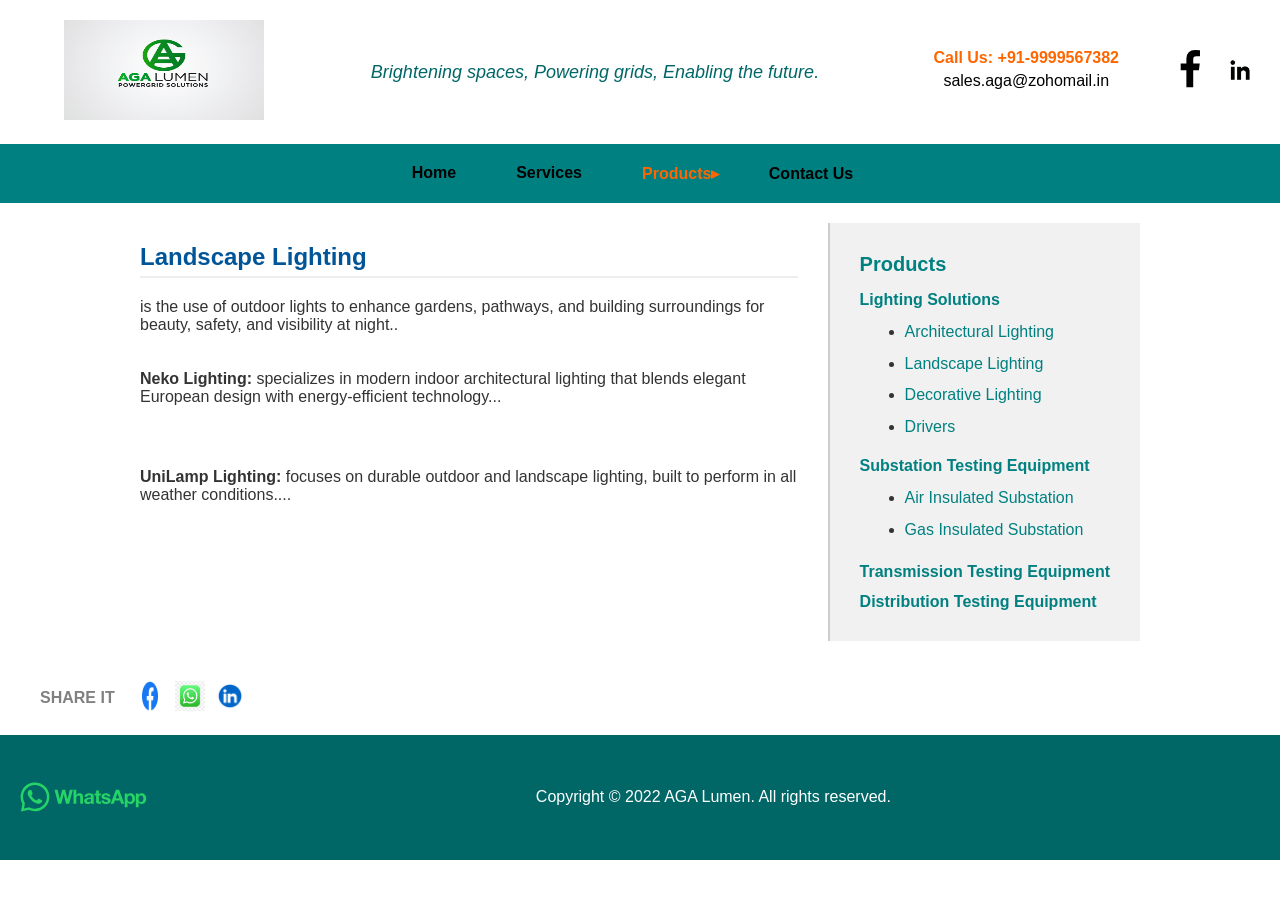
<file: landscape_lighting.html>
<!DOCTYPE html>
<html lang="en">
<head>
  <meta charset="UTF-8">
  <title>Landscape Lighting - AGA Lumen & PowerGrid Solutions</title>
  <meta name="viewport" content="width=device-width, initial-scale=1.0">
  <link rel="stylesheet" href="style.css">
  
</head>
<body>

  <div id="header"></div>

  <div class="container" style="display: flex; gap: 30px;">
  <!-- Left: Main Content -->
  <div class="main-content" style="flex: 3;">
    <h2>Landscape Lighting</h2>
    <p>is the use of outdoor lights to enhance gardens, pathways, and building surroundings for beauty, safety, and visibility at night.. </p>

    <!-- ✅ Your tool-row block goes here -->
    <div class="tool-row">
     <div class="tools">
       

        <p><strong>Neko Lighting:</strong> specializes in modern indoor architectural lighting that blends elegant European design with energy-efficient technology...</p>
      </div>
<div class="tools">
        
        <p><strong>UniLamp Lighting:</strong> focuses on durable outdoor and landscape lighting, built to perform in all weather conditions....</p>    </div>

      

    </div>
  </div>

  <!-- Right: Products Sidebar -->
     <div id="product"></div>
</div>

  </div>

  <div id="footer"></div>

  <script>
    fetch('header.html')
      .then(response => response.text())
      .then(data => document.getElementById('header').innerHTML = data);

    fetch('footer.html')
      .then(response => response.text())
      .then(data => document.getElementById('footer').innerHTML = data);
fetch('products.html')
      .then(response => response.text())
      .then(data => document.getElementById('product').innerHTML = data);
  </script>
  <script>
  // Highlight active link based on current page
  document.addEventListener("DOMContentLoaded", function () {
    const currentPage = window.location.pathname.split("/").pop(); // e.g. ais.html

    // Wait until header is loaded
    setTimeout(() => {
      const navLinks = document.querySelectorAll("#header a, #header .dropbtn");

      navLinks.forEach(link => {
        const href = link.getAttribute("href");

        // Case 1: Home page
        if (currentPage === "index.html" && href === "index.html") {
          link.classList.add("active");
        }

        // Case 2: Contact page
        if (currentPage === "contact.html" && href === "contact.html") {
          link.classList.add("active");
        }

        // Case 3: Product pages (AIS, GIS, Transmission, Distribution)
        if (
          ["ais.html", "gis.html", "transmission.html", "distribution.html","architectural_lighting.html","decorative_lighting.html","driver.html","landscape_lighting.html"].includes(currentPage)
        ) {
          // Highlight the Products dropdown button
          const productsBtn = document.querySelector("#header .dropbtn");
          if (productsBtn) productsBtn.classList.add("active");
        }
      });
    }, 200); // small delay to ensure header is loaded
  });
</script>


</body>
</html>
</file>
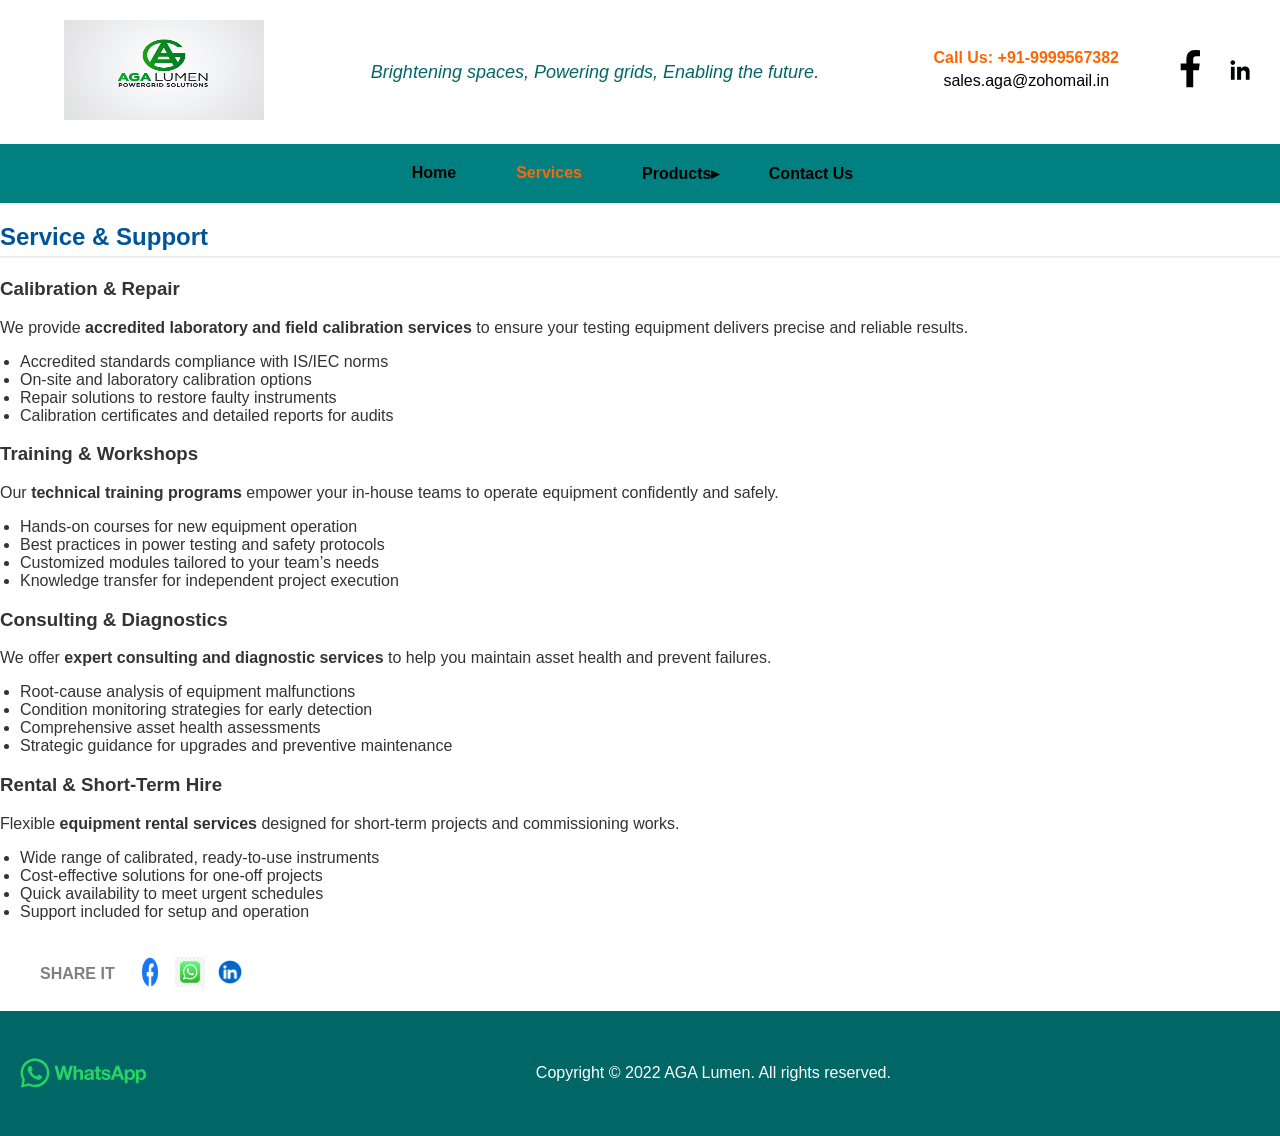
<file: services.html>
<!DOCTYPE html>
<html lang="en">
<head>
  <meta charset="UTF-8">
  <title>Services</title>
  <meta name="viewport" content="width=device-width, initial-scale=1.0">
  <link rel="stylesheet" href="style.css">
</head>
<body>

  <div id="header"></div>

  <section id="services" class="services-support">
  <h2>Service &amp; Support</h2>

  <!-- Calibration & Repair -->
  <div class="service-block">
    <h3>Calibration &amp; Repair</h3>
    <p>We provide <strong>accredited laboratory and field calibration services</strong> to ensure your testing equipment delivers precise and reliable results.</p>
    <ul>
      <li>Accredited standards compliance with IS/IEC norms</li>
      <li>On-site and laboratory calibration options</li>
      <li>Repair solutions to restore faulty instruments</li>
      <li>Calibration certificates and detailed reports for audits</li>
    </ul>
  </div>

  <!-- Training & Workshops -->
  <div class="service-block">
    <h3>Training &amp; Workshops</h3>
    <p>Our <strong>technical training programs</strong> empower your in-house teams to operate equipment confidently and safely.</p>
    <ul>
      <li>Hands-on courses for new equipment operation</li>
      <li>Best practices in power testing and safety protocols</li>
      <li>Customized modules tailored to your team’s needs</li>
      <li>Knowledge transfer for independent project execution</li>
    </ul>
  </div>

  <!-- Consulting & Diagnostics -->
  <div class="service-block">
    <h3>Consulting &amp; Diagnostics</h3>
    <p>We offer <strong>expert consulting and diagnostic services</strong> to help you maintain asset health and prevent failures.</p>
    <ul>
      <li>Root-cause analysis of equipment malfunctions</li>
      <li>Condition monitoring strategies for early detection</li>
      <li>Comprehensive asset health assessments</li>
      <li>Strategic guidance for upgrades and preventive maintenance</li>
    </ul>
  </div>

  <!-- Rental & Short-Term Hire -->
  <div class="service-block">
    <h3>Rental &amp; Short-Term Hire</h3>
    <p>Flexible <strong>equipment rental services</strong> designed for short-term projects and commissioning works.</p>
    <ul>
      <li>Wide range of calibrated, ready-to-use instruments</li>
      <li>Cost-effective solutions for one-off projects</li>
      <li>Quick availability to meet urgent schedules</li>
      <li>Support included for setup and operation</li>
    </ul>
  </div>
</section>

  
  <div id="footer"></div>

  <script>
  // Load header
  fetch('header.html')
    .then(response => response.text())
    .then(data => {
      document.getElementById('header').innerHTML = data;

      // Highlight active link after header is loaded
      const currentPage = window.location.pathname.split('/').pop();
      const links = document.querySelectorAll('#main-nav a');
      links.forEach(link => {
        if (link.getAttribute('href') === currentPage) {
          link.classList.add('active');
        }
      });
    });

  // Load footer
  fetch('footer.html')
    .then(response => response.text())
    .then(data => document.getElementById('footer').innerHTML = data);
</script>


</body>
</html>
</file>
<file: style.css>
body {
  font-family: Arial, sans-serif;
  margin: 0;
  background: white; /* ✅ This makes the full page white */
  color: #333;
}

header, footer {
  background: #003366;
  color: white;
  padding: 20px;
  text-align: center;
}

.tools img {
  width: 200px;
  height: 200px;
  object-fit: cover;
}

.sidebar {
  padding: 20px;
  background: #f9f9f9;
  
  .dropdown-content {
  display: none;
  position: absolute;
  background-color:green; /* Matches Products button */
  min-width: 220px;
  box-shadow: 0px 8px 16px rgba(0,0,0,0.2);
  z-index: 1;
}

.dropdown-content a {
  color: white;
  background-color: green;
  padding: 12px 16px;
  text-decoration: none;
  display: block;
  font-weight: normal;
}

.dropdown-content a:hover {
  background-color: #005599; /* Slightly lighter on hover */
}
  border-left: 2px solid #ccc;
}

 body {
      background: white;
    }
    .tool-row {
      display: flex;
      flex-wrap: wrap;
      gap: 30px;
      justify-content: center;
      margin-top: 20px;
    }
    .tool {
      flex: 1 1 300px;
      max-width: 300px;
      text-align: center;
    }
    .tool img {
      width: 100%;
      height: auto;
      border: 1px solid #ccc;
    }
    .tool p {
      margin-top: 10px;
      font-size: 15px;
      color: #333;
    }

header h1, footer h2 {
  margin: 0;
  font-size: 24px;
}

#main-nav a {
  color: black;
  text-decoration: none;
  padding: 8px 12px;
}

#main-nav a.active {
  color: #FF6600 ;   /* highlight color */
  font-weight: bold;
}



nav {
  background: #008080;
  display: flex;
  justify-content: center;
  padding: 10px;
}

nav a {
  color: white;
  margin: 0 15px;
  text-decoration: none;
  font-weight: bold;
  font-size: 16px;
  padding: 10px 15px;
}
nav a.active {
  color: #FF6600 !important;
}
.container {
  max-width: 1000px;
  margin: auto;
  padding: 20px;
  background: white;
}

h2 {
  color: #005599;
  border-bottom: 2px solid #eee;
  padding-bottom: 5px;
}

ul {
  padding-left: 20px;
}


nav a, .dropbtn {
  color: #333;
  text-decoration: none;
}

.dropbtn:hover {
  color: #FF6600 ; /* changes text color when cursor is on Products */
 /* optional: slightly lighter background */
}

/* Style for the navigation bar */
#main-nav {
  color: #FF6600; /* deep blue background */
  padding: 10px;
}

/* Style for links inside the nav */
#main-nav a {
  color: black;              /* default text color */
  text-decoration: none;
  padding: 10px 15px;
  display: inline-block;
  font-weight: bold;
}

/* Hover effect */
#main-nav a:hover {
  color: #FF6600 ;             /* text turns orange on hover *//* optional: slightly lighter background */
  border-radius: 4px;        /* optional: rounded corners */
}

/* Active link style */
nav a.active, .dropbtn.active {
  color:#FF6600 ; /* red highlight, change as needed */
  font-weight: bold;
}
.tagline {
  font-style: italic;
  color: #666;
  margin-bottom: 20px;
}

.dropdown {
  position: relative;
  display: inline-block;
  vertical-align: middle;
  margin: 0 15px;
}

.dropbtn {
  background-color: transparent;
  color: black;
  padding: 10px 15px;
  font-size: 16px;
  font-weight: bold;
  border: none;
  cursor: pointer;
  text-decoration: none;
}

@keyframes moveRight {
  0% { transform: translateX(-100%); }
  100% { transform: translateX(100%); }
}

.dropdown-content {
  display: none;
  position: absolute;
  background-color:white;
  min-width: 220px;
  box-shadow: 0px 8px 16px rgba(0,0,0,0.2);
  z-index: 1;
}

.dropdown-content a {
  color: #003366;
  padding: 12px 16px;
  text-decoration: none;
  display: block;
  font-weight: normal;
}

.dropdown-content a:hover {
  background-color: #f1f1f1;
}

.dropdown:hover .dropdown-content {
  display: block;
}

.dropdown:hover .dropbtn {
  background-color: #006666;
}

.sub-dropdown {
  position: relative;
}

.sub-dropdown-content {
  display: none;
  position: absolute;
  left: 100%;
  top: 0;
  background-color: white;
  min-width: 180px;
  box-shadow: 0px 8px 16px rgba(0,0,0,0.2);
  z-index: 1;
}

.sub-dropdown:hover .sub-dropdown-content {
  display: block;
}

.sub-dropdown-content a {
  
  padding: 12px 16px;
  text-decoration: none;
  display: block;
}
</file>
